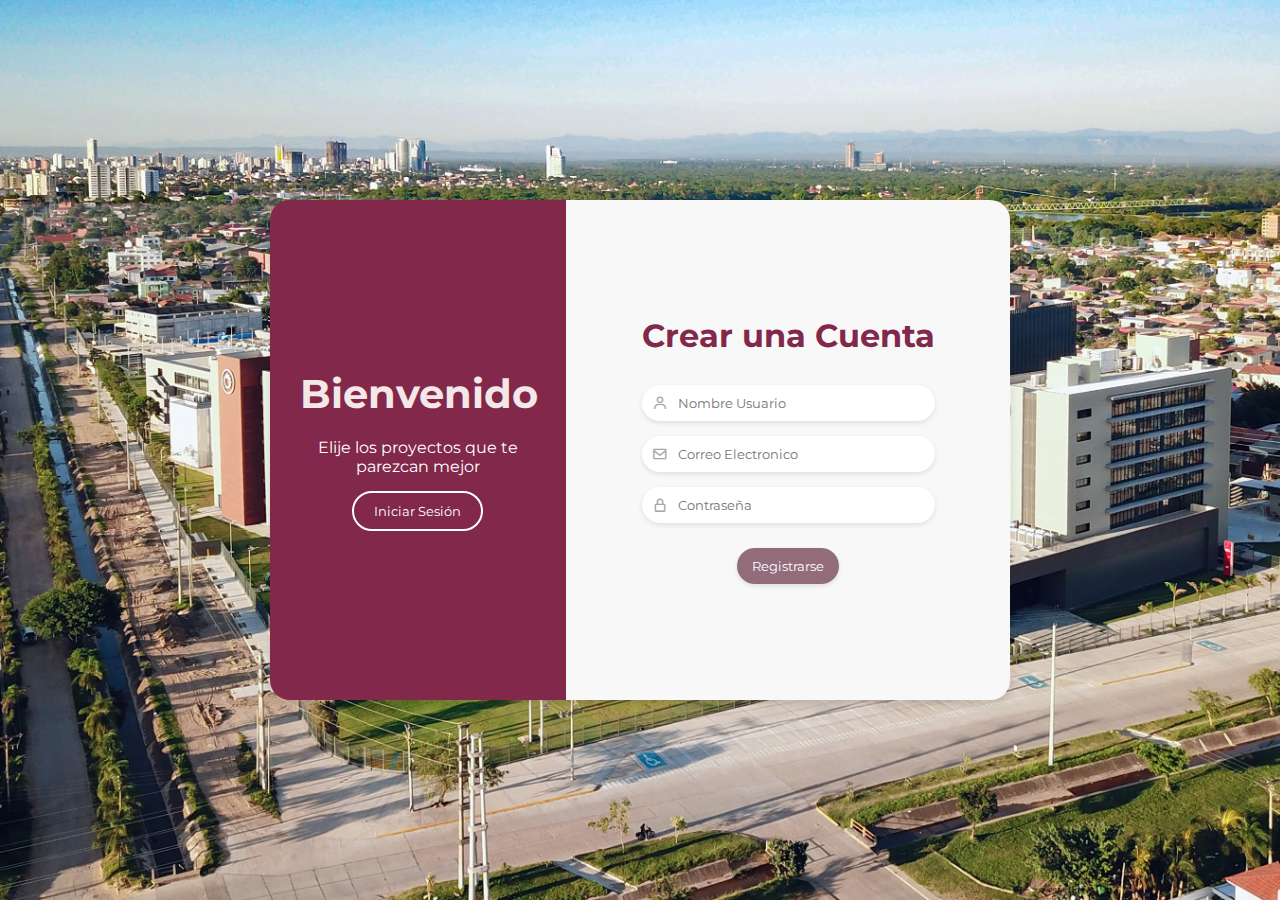
<file: index.html>
<!DOCTYPE html>
<html lang="en">
<head>
    <meta charset="UTF-8">
    <meta http-equiv="X-UA-Compatible" content="IE=edge">
    <meta name="viewport" content="width=device-width, initial-scale=1.0">
    <link rel="preconnect" href="https://fonts.googleapis.com">
    <link rel="preconnect" href="https://fonts.gstatic.com" crossorigin>
    <link href="https://fonts.googleapis.com/css2?family=Montserrat:wght@300;400;500;600;700&display=swap" rel="stylesheet">
    <link href='https://unpkg.com/boxicons@2.1.4/css/boxicons.min.css' rel='stylesheet'>
    <link rel="stylesheet" href="styles.css">
    <title>Login
    </title>
</head>
<body>
    <div class="container-form register">
        <div class="information">
            <div class="info-childs">
                <h2>Bienvenido</h2>
                <p>Elije los proyectos que te parezcan mejor</p>
                <input type="button" value="Iniciar Sesión" id="sign-in">
            </div>
        </div>
        <div class="form-information">
            <div class="form-information-childs">
                <h2>Crear una Cuenta</h2>
                    <form class="form form-register" novalidate>
                    <div>
                        <label>
                            <i class='bx bx-user' ></i>
                            <input type="text" placeholder="Nombre Usuario" name="userName" >
                        </label>
                    </div>
                    <div>
                        <label >
                            <i class='bx bx-envelope' ></i>
                            <input type="email" placeholder="Correo Electronico" name="userEmail" >
                        </label>
                    </div>
                   <div>
                        <label>
                            <i class='bx bx-lock-alt' ></i>
                            <input type="password" placeholder="Contraseña" name="userPassword">
                        </label>
                   </div>
                 
                    <input type="submit" value="Registrarse"> </a>
                    <div class="alerta-error">Todos los campos son obligatorios</div>
                    <div class="alerta-exito">Te registraste correctamente</div>
                </form>
            </div>
        </div>
    </div>
    <div class="container-form login hide">
        <div class="information">
            <div class="info-childs">
                <h2>Bienvenido nuevamente</h2>
                <p>Para unirte a nuestra comunidad por favor Inicia Sesión con tus datos</p>
         
                <input type="button" value="Registrarse" id="sign-up">
            </div>
        </div>
  
        <div class="form-information">
            <div class="form-information-childs">
                <h2>Iniciar Sesión</h2>
                <form class="form form-login"novalidate>
                    <div>
                        <label >
                            <i class='bx bx-envelope' ></i>
                            <input type="email" placeholder="Correo Electronico" name="userPassword">
                        </label>
                    </div>
                    <div>
                        <label>
                            <i class='bx bx-lock-alt' ></i>
                            <input type="password" placeholder="Contraseña" name="userPassword">
                        </label>
                    </div>
              
                    <input type="submit" value="Iniciar Sesión"></a>
                    <div class="alerta-error">Todos los campos son obligatorios</div>
                    <div class="alerta-exito">Te registraste correctamente</div>
                </form>
            </div>
        </div>
    </div>
    <script src="js/login.js"></script>
</body>
</html>
</file>
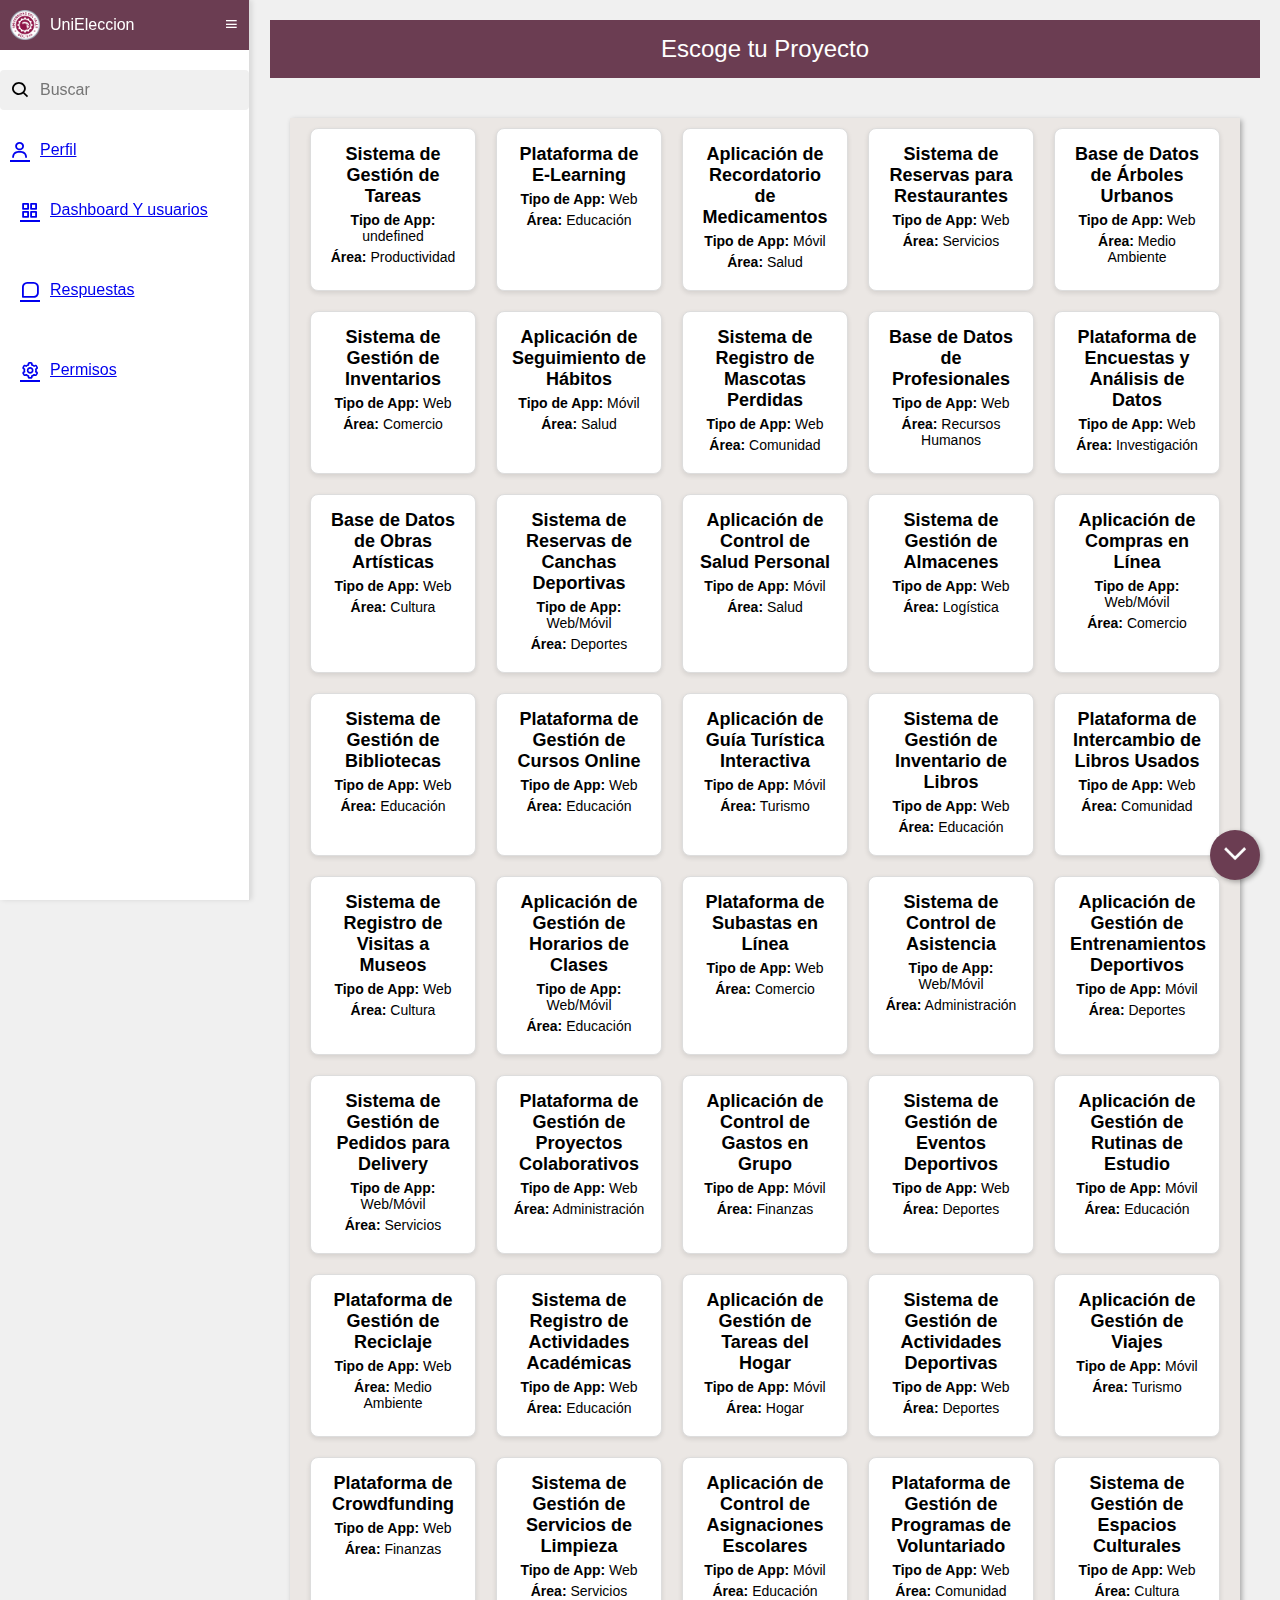
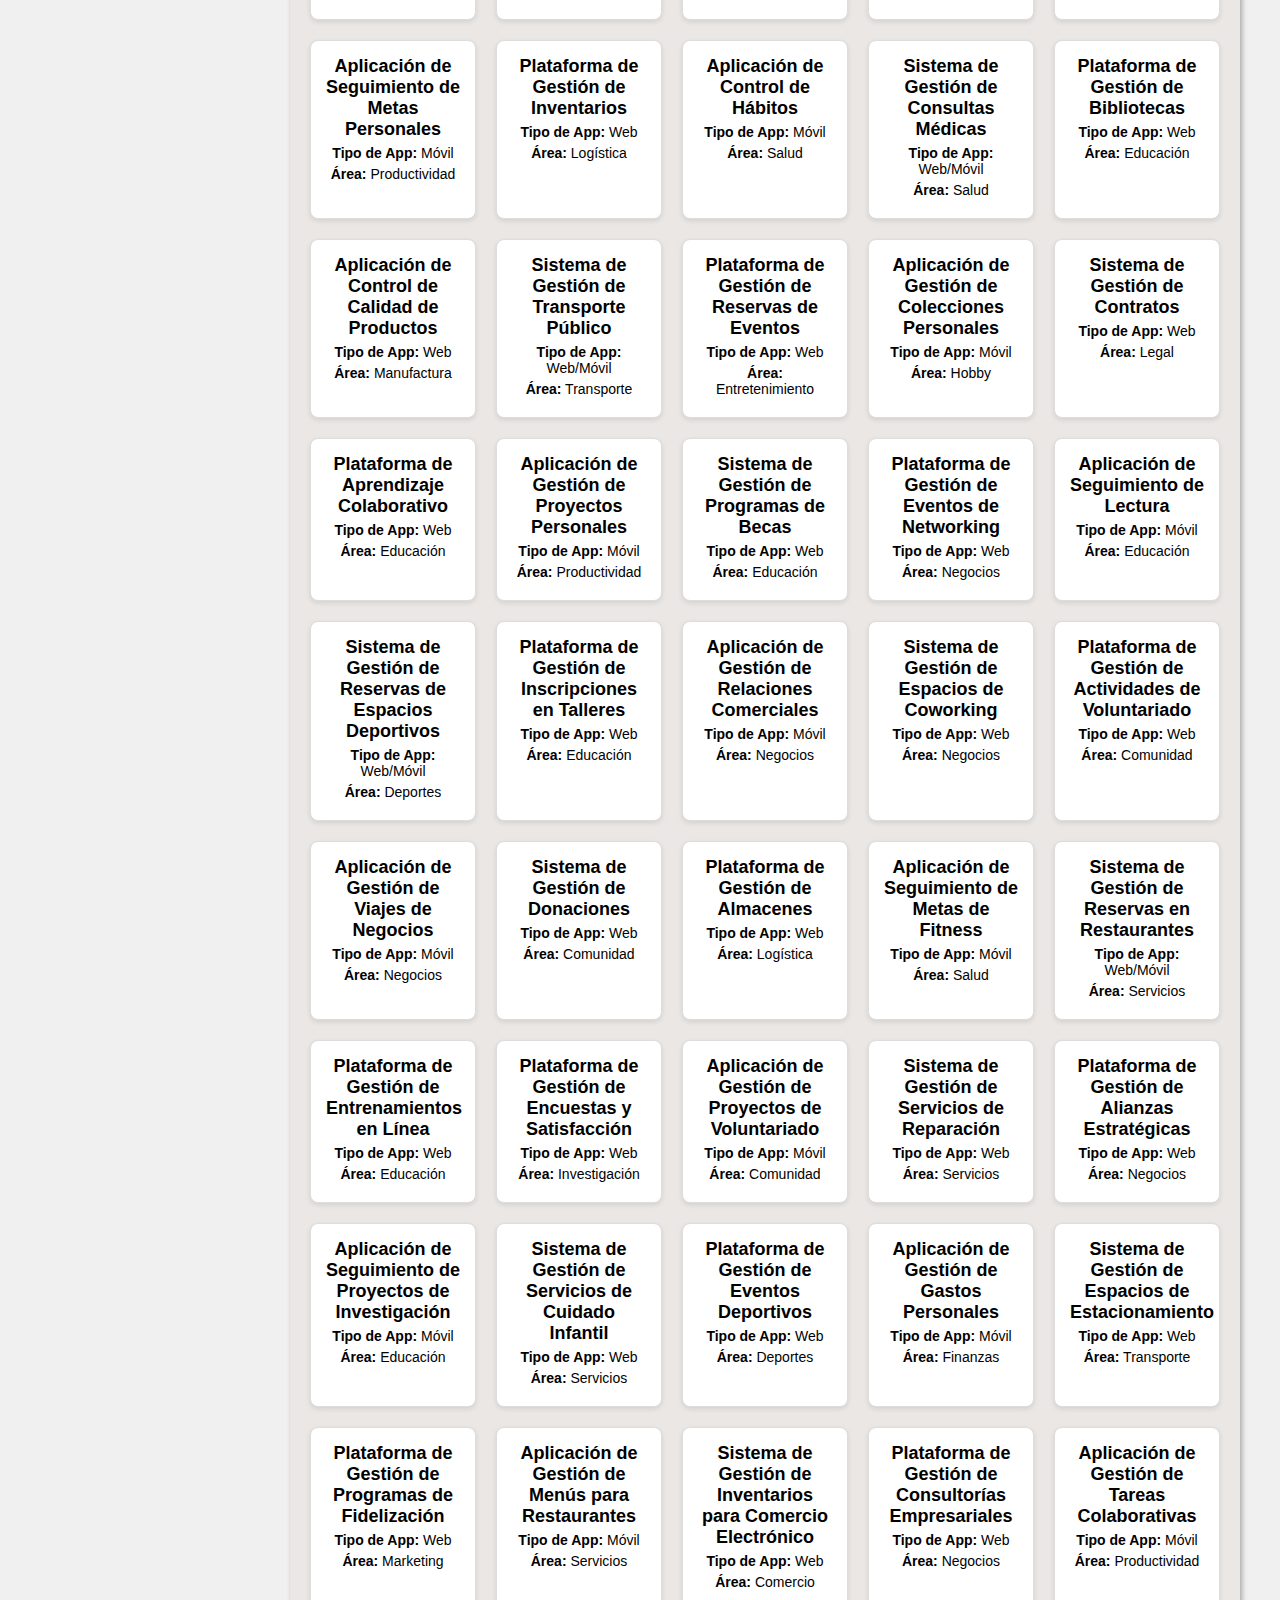
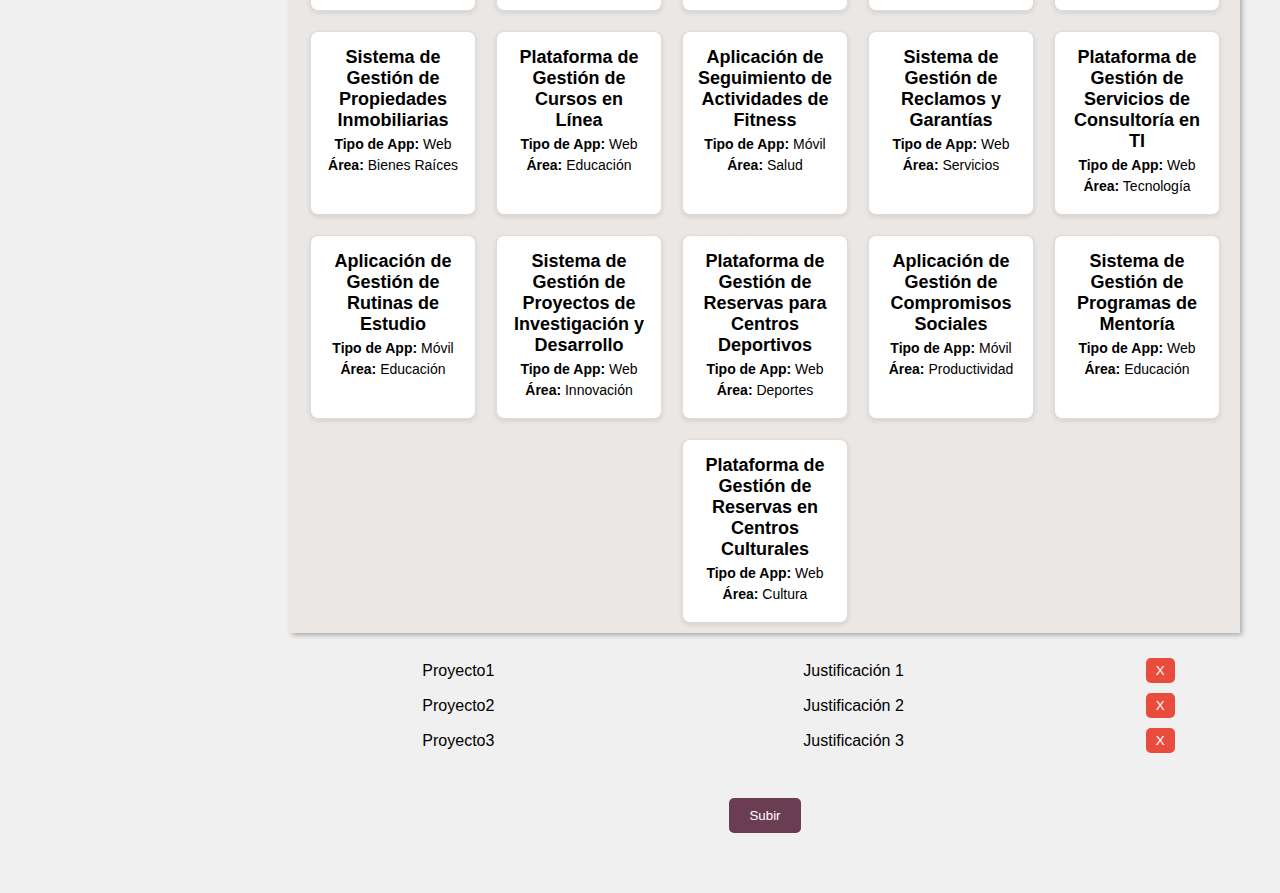
<file: project_selection.html>
<!DOCTYPE html>
<html lang="es">
<head>
    <meta charset="UTF-8">
    <meta name="viewport" content="width=device-width, initial-scale=1.0">
    <title>Escoge tu Proyecto</title>
    <!-- BOX ICONS -->
    <link href='https://unpkg.com/boxicons@2.0.9/css/boxicons.min.css' rel='stylesheet'>
    <!-- CUSTOM CSS -->
    <link rel="stylesheet" href="./css/styles_project.css">
    <link rel="stylesheet" href="./css/menu.css">
    <!-- CUSTOM JS -->
    <script src="./js/menu.js" defer></script>
</head>
<body style="display: flex;">
    <div class="menu-dashboard" style="width: 250px; background-color: #ffffff; height: 100vh; position: fixed; left: 0; top: 0; overflow-y: auto;">
        <!-- TOP MENU -->
        <div class="top-menu">
            <div class="logo">
                <img src="./img/unilogo.png" alt="">
                <span>UniEleccion</span>
            </div>
            <div class="toggle">
                <i class='bx bx-menu'></i>
            </div>
        </div>
        <!-- INPUT SEARCH -->
        <div class="input-search">
            <i class='bx bx-search'></i>
            <input type="text" class="input" placeholder="Buscar">
        </div>
        <!-- MENU -->
        <div class="menu">
            <a href="profile.html" class="enlace">
                <i class="bx bx-user"></i>
                <span>Perfil</span>
            </a>
            <a href="dashboard.html" class="enlace">
            <div class="enlace">
                <i class="bx bx-grid-alt"></i>
            
                <span>Dashboard Y usuarios</span>
            </div>
            </a>
            <a href="respuestas.html" class="enlace">
            <div class="enlace">
                <i class="bx bx-message-square"></i>
                <span>Respuestas</span> 
            </div>
            </a>
            <a href="admin_permissions.html" class="enlace">
            <div class="enlace">
                <i class="bx bx-cog"></i>
                <span>Permisos</span>
            </div>
            </a>
        </div>
    </div>

    <!-- Contenido de la Página de Selección de Proyectos -->
    <div class="main-content" style="margin-left: 250px; padding: 20px; flex-grow: 1;">
        <div class="title">
            Escoge tu Proyecto
        </div>
        <div class="container">
            <div class="large-box">
                <div class="cards-container">
                    <div class="card project-item" data-index="0">
                        <h3>Sistema de Gestión de Tareas</h3>
                        <p><strong>Tipo de App:</strong> Web</p>
                        <p><strong>Área:</strong> Productividad</p>
                    </div>
                    <div class="card project-item" data-index="1">
                        <h3>Plataforma de E-Learning</h3>
                        <p><strong>Tipo de App:</strong> Web</p>
                        <p><strong>Área:</strong> Educación</p>
                    </div>
                    <div class="card project-item" data-index="2">
                        <h3>Aplicación de Recordatorio de Medicamentos</h3>
                        <p><strong>Tipo de App:</strong> Móvil</p>
                        <p><strong>Área:</strong> Salud</p>
                    </div>
                    <div class="card project-item" data-index="3">
                        <h3>Sistema de Reservas para Restaurantes</h3>
                        <p><strong>Tipo de App:</strong> Web</p>
                        <p><strong>Área:</strong> Gastronomía</p>
                    </div>
                    <div class="card project-item" data-index="4">
                        <h3>Base de Datos de Árboles Urbanos</h3>
                        <p><strong>Tipo de App:</strong> Web</p>
                        <p><strong>Área:</strong> Medio Ambiente</p>
                    </div>
                </div>
            </div>
            <div>
                <table class="tablaJustificacion" id="tablaJustificacion">
                    <tr>
                        <td>Proyecto1</td>
                        <td>Justificación 1</td>
                        <td class="delete-column"><button class="delete-btn">X</button></td>
                    </tr>
                    <tr>
                        <td>Proyecto2</td>
                        <td>Justificación 2</td>
                        <td class="delete-column"><button class="delete-btn">X</button></td>
                    </tr>
                    <tr>
                        <td>Proyecto3</td>
                        <td>Justificación 3</td>
                        <td class="delete-column"><button class="delete-btn">X</button></td>
                    </tr>
                </table>
            </div>

            <!-- Botón Subir -->
            <div class="container">
                <button id="scrollUpButton" class="scroll-up-btn">Subir</button>
            </div>
        </div>

        <a href="#tablaJustificacion" class="floating-button"><img src="img/flechaBlanca.png" alt=""></a>
    </div>

    <!-- Modal para detalles del proyecto -->
    <div id="project-details-modal" class="modal hidden">
        <div class="modal-content">
            <h3>Detalles del Proyecto</h3>
            <table class="details-table">
                <tr>
                    <td><strong>Descripción:</strong></td>
                    <td id="project-description">Lorem ipsum dolor sit amet...</td>
                </tr>
                <tr>
                    <td><strong>Objetivos:</strong></td>
                    <td id="project-objectives">Facilitar la organización de tareas...</td>
                </tr>
                <tr>
                    <td><strong>Estado:</strong></td>
                    <td id="project-status">Propuesta</td>
                </tr>
                <tr>
                    <td><strong>Tiempo de Desarrollo:</strong></td>
                    <td id="project-duration">8 semanas</td>
                </tr>
                <tr>
                    <td><strong>Integrantes:</strong></td>
                    <td id="project-members">4</td>
                </tr>
                <tr>
                    <td><strong>Especialidades Requeridas:</strong></td>
                    <td id="project-specialties">Backend, Frontend, UI/UX</td>
                </tr>
            </table>
            <button id="select-project" class="submit-btn">Seleccionar</button>
            <button id="cancel-details" class="cancel-btn">Cancelar</button>
        </div>
    </div>

    <!-- Justification Modal -->
    <div id="justification-modal" class="modal hidden">
        <div class="modal-content">
            <h3>¿Por qué elegiste este proyecto?</h3>
            <textarea id="justification-text" rows="4"></textarea>
            <button id="submit-justification" class="submit-btn">Subir</button>
            <button id="cancel-justification" class="cancel-btn">Cancelar</button>
        </div>
    </div>

    <script src="js/project_selection.js"></script>
</body>
</html>
</file>
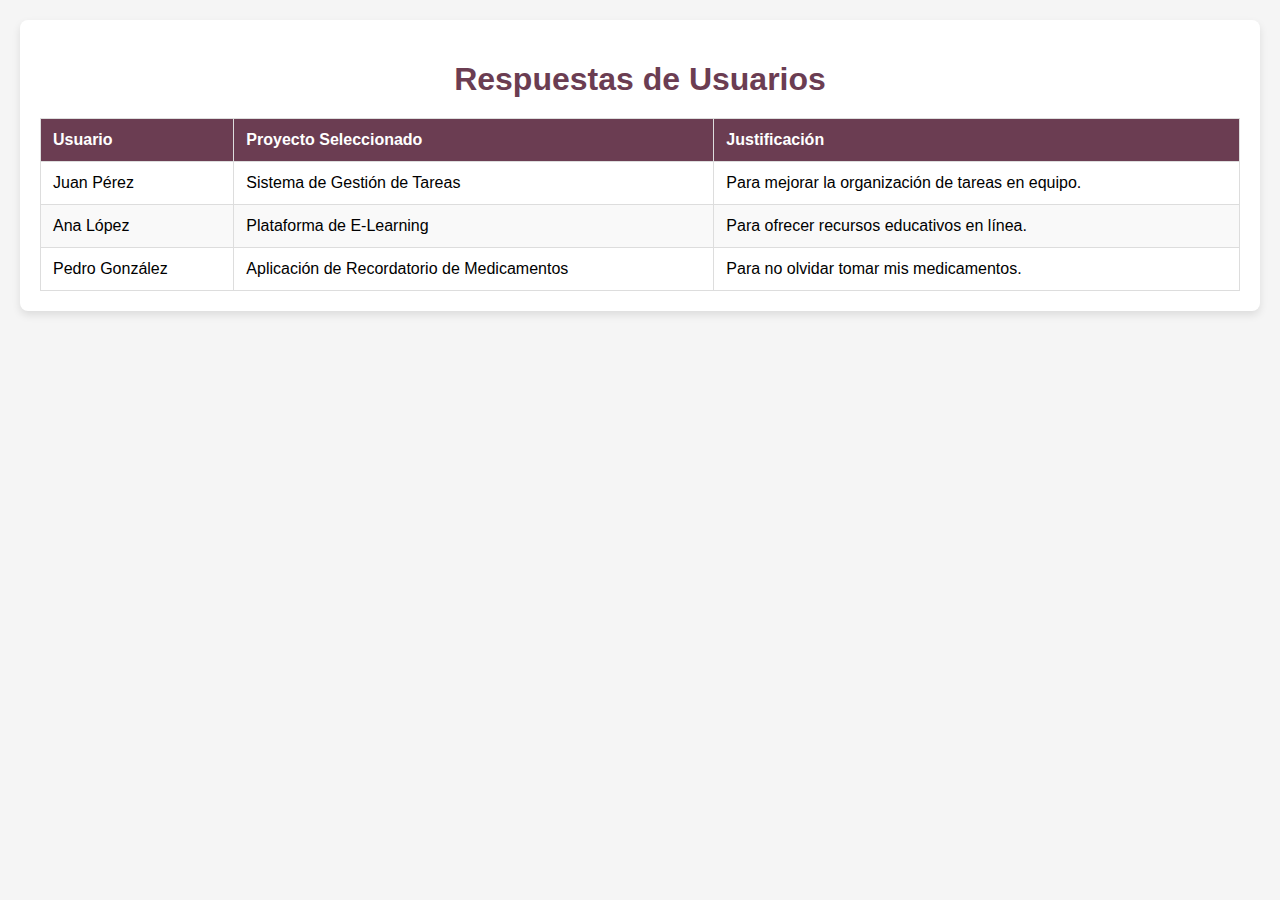
<file: respuestas.html>
<!DOCTYPE html>
<html lang="es">
<head>
    <meta charset="UTF-8">
    <meta name="viewport" content="width=device-width, initial-scale=1.0">
    <title>Respuestas de Usuarios</title>
    <!-- CUSTOM CSS -->
    <link rel="stylesheet" href="css/user_responses.css">
</head>
<body>
    <div class="container">
        <h1>Respuestas de Usuarios</h1>
        <table id="responses-table">
            <thead>
                <tr>
                    <th>Usuario</th>
                    <th>Proyecto Seleccionado</th>
                    <th>Justificación</th>
                </tr>
            </thead>
            <tbody>
                <!-- Rows will be dynamically inserted here by JavaScript -->
            </tbody>
        </table>
    </div>

    <!-- CUSTOM JS -->
    <script src="js/user_responses.js"></script>
</body>
</html>
</file>
<file: styles.css>
* {
    margin: 0;
    padding: 0;
    box-sizing: border-box;
    font-family: Arial, sans-serif;
}

body {
    display: flex;
    align-items: center;
    justify-content: center;
    height: 100vh;
    background-image: url(img/Univalle1.jpg);
    background-size: cover;
}

.container {
    display: flex;
    justify-content: center;
    align-items: center;
    width: 100%;
    max-width: 400px;
    padding: 20px;
    background-color: rgb(133, 66, 113);
    border-radius: 10px;
    box-shadow: 0 0 10px rgba(216, 92, 92, 0.1);
}

.login-box {
    width: 100%;
}

.logo {
    display: block;
    margin: 0 auto 20px;
    width: 80px;
}

h2 {
    text-align: center;
    margin-bottom: 20px;
    font-size: 24px;
    color: #fffafa;
}

.input-box {
    position: relative;
    margin-bottom: 30px;
}

.input-box input {
    width: 100%;
    padding: 10px;
    border: none;
    border-bottom: 2px solid #794646;
    outline: none;
    font-size: 16px;
    transition: border-color 0.3s;
}

.input-box label {
    position: absolute;
    top: 50%;
    left: 10px;
    transform: translateY(-50%);
    font-size: 16px;
    color: #aaa;
    pointer-events: none;
    transition: top 0.3s, font-size 0.3s, color 0.3s;
}

.input-box input:focus + label,
.input-box input:not(:placeholder-shown) + label {
    top: -10px;
    font-size: 12px;
    color: #333;
}

.options {
    display: flex;
    justify-content: space-between;
    margin-bottom: 20px;
}

.options a {
    text-decoration: none;
    color: #333;
}

.login-btn {
    width: 100%;
    padding: 10px;
    border: none;
    background-color: #7c7c7c;
    color: white;
    font-size: 16px;
    cursor: pointer;
    transition: background-color 0.3s;
}

.login-btn:hover {
    background-color: #555;
}

.social-login {
    display: flex;
    justify-content: space-between;
    margin-top: 20px;
}

.social-login button {
    width: 48%;
    padding: 10px;
    border: none;
    cursor: pointer;
    font-size: 14px;
}

.google-btn {
    background-color: #4285F4;
    color: white;
}

.facebook-btn {
    background-color: #3b5998;
    color: white;
}

.social-login button:hover {
    opacity: 0.8;
}

p {
    text-align: center;
    margin-top: 20px;
}

p a {
    color: #f3dbdb;
    text-decoration: none;
}

.form-container {
    background-color: rgb(116, 66, 66);
    border-radius: 10px;
    box-shadow: 0 0 10px rgba(182, 146, 146, 0.1);
    padding: 20px;
    width: 100%;
    max-width: 600px;
}

.projects-list {
    display: flex;
    flex-wrap: wrap;
    gap: 10px;
    margin-bottom: 20px;
}

.project-item {
    background-color: #fff;
    border: 1px solid #ddd;
    border-radius: 5px;
    padding: 10px;
    cursor: pointer;
    transition: background-color 0.3s, border-color 0.3s;
    flex: 1 1 calc(33.333% - 20px);
    box-sizing: border-box;
}

.project-item.selected {
    background-color: #d4edda;
    border-color: #c3e6cb;
}

.project-item:hover {
    background-color: #f8f9fa;
}

.submit-btn, .back-btn {
    width: 100%;
    padding: 10px;
    border: none;
    font-size: 16px;
    cursor: pointer;
    border-radius: 5px;
    transition: background-color 0.3s;
}

.submit-btn {
    background-color: #efe2e2;
    color: white;
}

.submit-btn:hover {
    background-color: #555;
}

.back-btn {
    background-color: #333;
    color: white;
}

.back-btn:hover {
    background-color: #555;
}

.modal {
    position: fixed;
    top: 0;
    left: 0;
    width: 100%;
    height: 100%;
    background: rgba(0, 0, 0, 0.5);
    display: flex;
    justify-content: center;
    align-items: center;
}

.modal-content {
    background-color: white;
    border-radius: 10px;
    padding: 20px;
    width: 90%;
    max-width: 500px;
    text-align: center;
}

.modal.hidden {
    display: none;
}

textarea {
    width: 100%;
    padding: 10px;
    border: 1px solid #ddd;
    border-radius: 5px;
    resize: none;
    margin-bottom: 10px;
}



* {
    padding: 0;
    margin: 0;
    box-sizing: border-box;
    font-family: 'Montserrat', sans-serif;
  }
  

  
  .container-form {
    display: flex;
    border-radius: 20px;
    box-shadow: 0 5px 7px rgba(0, 0, 0, .1);
    height: 500px;
    max-width: 900px;
    transition: all 1s ease;
    margin: 10px;
  }
  
  .information {
    width: 40%;
    display: flex;
    align-items: center;
    text-align: center;
    background-color: #81284B;
    border-top-left-radius: 20px;
    border-bottom-left-radius: 20px;
  }
  
  .info-childs {
    width: 100%;
    padding: 0 30px;
  }
  
  .info-childs h2 {
    font-size: 2.5rem;
    color: #f4e7e7;
  }
  
  .info-childs p {
    margin: 15px 0 ;
    color: #ffffff;
  }
  
  .info-childs input {
    background-color: transparent;
    outline: none;
    border: solid 2px #ffffff;
    border-radius: 20px;
    padding: 10px 20px;
    color: #ffffff;
    cursor: pointer;
    transition: background-color .3s ease;
  }
  
  .info-childs input:hover {
    background-color: #81284B;
    border: none;
    color: #fff;
    box-shadow: 0 2px 5px rgba(0, 0, 0, .1);
  }
  
  .form-information {
    display: flex;
    align-items: center;
    justify-content: center;
    width: 60%;
    text-align: center;
    background-color: #f8f8f8;
    border-top-right-radius: 20px;
    border-bottom-right-radius: 20px;
  }
  
  .form-information-childs {
    padding: 0 30px;
  }
  
  .form-information-childs h2 {
    color: #81284B;
    font-size: 2rem;
  }
  
  .form-information-childs p {
    color: #555;
  }
  
  .icons {
    margin: 15px 0;
  }
  
  .icons i {
    border-radius: 50%;
    padding: 15px;
    cursor: pointer;
    margin: 0 10px;
    color: #81284B;
    border: solid thin #81284B;
    transition: background-color 0.3s ease;
    box-shadow: 0 2px 5px rgba(0, 0, 0, .1);
  }
  
  .icons i:hover {
    background-color: #81284B;
    color: #fff;
  }
  
  .form {
    margin: 30px 0 0 0;
  }
  
  .form label {
    display: flex;
    align-items: center;
    margin-bottom: 15px;
    border-radius: 20px;
    padding: 0 10px;
    background-color: #fff;
    box-shadow: 0 2px 5px rgba(0, 0, 0, .1);
  }
  
  .form label input {
    width: 100%;
    padding: 10px;
    background-color: #fff;
    border: none;
    outline: none;
    border-radius: 20px;
    color: #333;
  }
  
  .form label i {
    color: #a7a7a7;
  }
  
  .form input[type="submit"] {
    background-color: #926c7b;
    color: #fff;
    border-radius: 20px;
    border: none;
    padding: 10px 15px;
    cursor: pointer;
    margin-top: 10px;
    box-shadow: 0 2px 5px rgba(0, 0, 0, .1);
  }
  
  .form input[type="submit"]:hover {
    background-color: #81284B;
  }
  
  .hide {
    position: absolute;
    transform: translateY(-300%);
  }
  
  .form div .alerta {
    width: 290px;
    text-align: left;
    border-radius: 7px;
    margin-bottom: 10px;
    font-size: .8rem;
  }
  
  .form > .alerta-error,
  .form > .alerta-exito {
    display: none;
  }
  
  .form .alertaError {
    display: block;
    background-color: #F66060;
    padding: .5rem 1rem;
    margin-top: 10px;
    font-weight: 500;
    font-size: .8rem;
  }
  
  .form .alertaExito {
    display: block;
    background-color: #0ca828;
    padding: .5rem 1rem;
    margin-top: 10px;
    font-weight: 500;
    font-size: .8rem;
  }
  
  .form .error {
    outline: solid 2px #9d2222;
  }
  
  /*RESPONSIVE FORM*/
  
  @media screen and (max-width:750px) {
    html {
      font-size: 12px;
    }
  }
  
  @media screen and (max-width:580px) {
    html {
      font-size: 15px;
    }
  
    .container-form {
      height: auto;
      flex-direction: column;
    }
  
    .information {
      width: 100%;
      padding: 20px;
      border-top-left-radius: 20px;
      border-top-right-radius: 20px;
      border-bottom-left-radius: 0px;
      border-bottom-right-radius: 0;
    }
  
    .form-information {
      width: 100%;
      padding: 20px;
      border-bottom-left-radius: 20px;
      border-top-right-radius: 0;
    }
  }
</file>
<file: css/styles_project.css>
* {
    margin: 0;
    padding: 0;
    box-sizing: border-box;
    font-family: Arial, sans-serif;
}

body {
    background-color: #f0f0f0;
    margin: 0;
    display: flex;
    flex-direction: column;
    align-items: center;
    min-height: 100vh;
}


.header {
    width: 100%;
    background-color: #FFFFFF;
    padding: 15px;
}

.title {
    background-color: #6B3D52;
    color: white;
    text-align: center;
    padding: 15px;
    font-size: 24px;
    width: 100%;
}

.container {
    width: 100%;
    max-width: 1200px;
    padding: 20px;
    text-align: center;
}

.large-box {
    width: 100%;
    background-color: #ebe7e4;
    margin: 20px auto;
    padding: 10px;
    box-shadow: 2px 2px 5px rgba(0, 0, 0, 0.3);
    overflow: hidden; /* Oculta desbordamiento lateral */
}

/* Estilo para las tarjetas (cards) */
.cards-container {
    display: flex;
    flex-wrap: wrap;
    gap: 20px;
    justify-content: center;
}

.card {
    background-color: #ffffff;
    border: 1px solid #ddd;
    border-radius: 8px;
    padding: 15px;
    width: calc(20% - 20px); /* Cada tarjeta ocupa el 20% del ancho con un margen */
    box-shadow: 0 2px 5px rgba(0, 0, 0, 0.1);
    transition: transform 0.3s ease;
}

.card:hover {
    transform: translateY(-5px);
}

.card h3 {
    margin-top: 0;
    font-size: 18px;
}

.card p {
    margin: 5px 0;
    font-size: 14px;
}

.tablaJustificacion {
    width: 100%;
    border-collapse: collapse;
    margin-top: 20px;
}

.tablaJustificacion td {
    border: none;
    padding: 5px;
}

.tablaJustificacion .input-column input {
    width: 100%;
    box-sizing: border-box;
    padding: 5px;
    background-color: #d3d3d3;
    border: 1px solid #ccc;
}

.delete-column {
    text-align: center;
}

.delete-btn {
    padding: 5px 10px;
    background-color: #e74c3c;
    color: white;
    border: none;
    border-radius: 5px;
    cursor: pointer;
    transition: background-color 0.3s ease;
}

.delete-btn:hover {
    background-color: #c0392b;
}

.floating-button {
    position: fixed;
    bottom: 20px;
    right: 20px;
    background-color: #6B3D52;
    color: white;
    padding: 10px;
    border-radius: 50%;
    text-align: center;
    text-decoration: none;
    width: 50px;
    height: 50px;
    box-shadow: 2px 2px 5px rgba(0, 0, 0, 0.3);
    transition: background-color 0.3s ease, transform 0.3s ease;
}

.floating-button img {
    width: 100%;
    height: auto;
    border-radius: 10%;
}

.floating-button:hover {
    background-color: #4B2D3E;
    transform: scale(1.1);
}

/* Estilos para el modal */
.modal {
    position: fixed;
    top: 0;
    left: 0;
    width: 100%;
    height: 100%;
    background: rgba(0, 0, 0, 0.5);
    display: flex;
    justify-content: center;
    align-items: center;
}

.modal-content {
    background-color: white;
    border-radius: 10px;
    padding: 20px;
    width: 90%;
    max-width: 500px;
    text-align: center;
}

.modal.hidden {
    display: none;
}

textarea {
    width: 100%;
    padding: 10px;
    border: 1px solid #ddd;
    border-radius: 5px;
    resize: none;
    margin-bottom: 10px;
}

.submit-btn {
    width: 100%;
    padding: 10px;
    border: none;
    font-size: 16px;
    cursor: pointer;
    border-radius: 5px;
    background-color: #efe2e2;
    color: white;
    transition: background-color 0.3s;
}

.submit-btn:hover {
    background-color: #555;
}

/* Botón Subir */
.scroll-up-btn {
    margin-top: 20px;
    padding: 10px 20px;
    background-color: #6B3D52;
    color: white;
    border: none;
    border-radius: 5px;
    cursor: pointer;
    transition: background-color 0.3s ease;
}

.scroll-up-btn:hover {
    background-color: #4B2D3E;
}

/* Media Queries para Responsividad */
@media (max-width: 768px) {
    .title {
        font-size: 20px;
        padding: 10px;
    }

    .card {
        width: calc(50% - 20px); /* Ajustar el ancho de las tarjetas para pantallas más pequeñas */
    }

    .floating-button {
        width: 40px;
        height: 40px;
        padding: 5px;
    }
}

@media (max-width: 480px) {
    .title {
        font-size: 18px;
        padding: 8px;
    }

    .card {
        width: calc(100% - 20px); /* Tarjetas en una columna para pantallas muy pequeñas */
    }

    .floating-button {
        width: 30px;
        height: 30px;
        padding: 4px;
    }

    .modal-content {
        padding: 10px;
    }
}

.modal {
    position: fixed;
    top: 0;
    left: 0;
    width: 100%;
    height: 100%;
    background: rgba(0, 0, 0, 0.5);
    display: flex;
    justify-content: center;
    align-items: center;
}

.modal-content {
    background-color: white;
    border-radius: 10px;
    padding: 20px;
    width: 90%;
    max-width: 500px;
    text-align: center;
}

.modal.hidden {
    display: none;
}

textarea {
    width: 100%;
    padding: 10px;
    border: 1px solid #ddd;
    border-radius: 5px;
    resize: none;
    margin-bottom: 10px;
}

/* Tabla de detalles del proyecto en el modal */
.details-table {
    width: 100%;
    border-collapse: collapse;
    margin-bottom: 20px;
}

.details-table td {
    padding: 10px;
    text-align: left;
}

.details-table tr:nth-child(even) td {
    background-color: #f2f2f2;
}

.details-table tr:nth-child(odd) td {
    background-color: #e9e9e9;
}

.submit-btn {
    width: 100%;
    padding: 10px;
    border: none;
    font-size: 16px;
    cursor: pointer;
    border-radius: 5px;
    background-color: #6B3D52;
    color: white;
    transition: background-color 0.3s;
}

.submit-btn:hover {
    background-color: #4B2D3E;
}

.cancel-btn {
    width: 100%;
    padding: 10px;
    margin-top: 10px;
    border: none;
    font-size: 16px;
    cursor: pointer;
    border-radius: 5px;
    background-color: #d9534f;
    color: white;
    transition: background-color 0.3s;
}

.cancel-btn:hover {
    background-color: #c9302c;
}

/* Resto de estilos para los modales */
.modal {
    position: fixed;
    top: 0;
    left: 0;
    width: 100%;
    height: 100%;
    background: rgba(0, 0, 0, 0.5);
    display: flex;
    justify-content: center;
    align-items: center;
}

.modal-content {
    background-color: white;
    border-radius: 10px;
    padding: 20px;
    width: 90%;
    max-width: 500px;
    text-align: center;
}

.modal.hidden {
    display: none;
}

textarea {
    width: 100%;
    padding: 10px;
    border: 1px solid #ddd;
    border-radius: 5px;
    resize: none;
    margin-bottom: 10px;
}

.submit-btn {
    width: 100%;
    padding: 10px;
    border: none;
    font-size: 16px;
    cursor: pointer;
    border-radius: 5px;
    background-color: #6B3D52;
    color: white;
    transition: background-color 0.3s;
}

.submit-btn:hover {
    background-color: #4B2D3E;
}

/* Tabla de detalles del proyecto en el modal */
.details-table {
    width: 100%;
    border-collapse: collapse;
    margin-bottom: 20px;
}

.details-table td {
    padding: 10px;
    text-align: left;
}

.details-table tr:nth-child(even) td {
    background-color: #f2f2f2;
}

.details-table tr:nth-child(odd) td {
    background-color: #e9e9e9;
}

.card.selected {
    background-color: #d4edda;
    border-color: #c3e6cb;
    color: #155724; 
}
</file>
<file: css/menu.css>
/* menu.css */

/* Estilos para el menú específico */

.menu-dashboard {
    width: 200px; /* Tamaño del menú */
    background-color: #ffffff;
    height: 100vh;
    position: fixed;
    left: 0;
    top: 0;
    overflow-y: auto;
    border-right: 1px solid #ddd; /* Borde derecho para separación */
    box-shadow: 2px 0 5px rgba(0,0,0,0.1); /* Sombra para separación */
}

.menu-dashboard .top-menu {
    display: flex;
    align-items: center;
    justify-content: space-between;
    padding: 10px;
    background-color: #6B3D52; /* Color de fondo del top menu */
    color: #ffffff; /* Color del texto */
}

.menu-dashboard .logo {
    display: flex;
    align-items: center;
}

.menu-dashboard .logo img {
    width: 30px; /* Tamaño del logo */
}

.menu-dashboard .logo span {
    font-size: 16px;
    margin-left: 10px;
}

.menu-dashboard .toggle {
    cursor: pointer;
}

.menu-dashboard .input-search {
    width: 100%;
    margin: 20px 0;
    background-color: #f0f0f0; /* Color de fondo para el input */
    padding: 10px;
    border-radius: 4px;
    display: flex;
    align-items: center;
}

.menu-dashboard .input-search i {
    font-size: 20px;
    margin-right: 10px;
}

.menu-dashboard .input-search .input {
    border: none;
    outline: none;
    background-color: transparent;
    width: 100%;
    height: 20px;
    color: #333;
    font-size: 16px;
}

/* Estilo de los enlaces del menú */
.menu-dashboard .menu .enlace {
    width: 100%;
    padding: 10px;
    border-radius: 4px;
    display: flex;
    align-items: center;
    margin-bottom: 10px;
    cursor: pointer;
    font-size: 16px;
    transition: background-color 0.3s ease;
}

.menu-dashboard .menu .enlace:hover {
    background-color: #e0e0e0;
}

.menu-dashboard .menu .enlace i {
    margin-right: 10px;
    font-size: 20px;
}
</file>
<file: css/user_responses.css>
body {
    font-family: Arial, sans-serif;
    background-color: #f5f5f5;
    margin: 0;
    padding: 20px;
}

.container {
    max-width: 1200px;
    margin: 0 auto;
    background-color: #ffffff;
    border-radius: 8px;
    padding: 20px;
    box-shadow: 0 4px 8px rgba(0, 0, 0, 0.1);
}

h1 {
    text-align: center;
    color: #6B3D52;
    margin-bottom: 20px;
}

table {
    width: 100%;
    border-collapse: collapse;
    margin-top: 20px;
}

table, th, td {
    border: 1px solid #ddd;
}

th, td {
    padding: 12px;
    text-align: left;
}

th {
    background-color: #6B3D52;
    color: #ffffff;
}

tbody tr:nth-child(even) {
    background-color: #f9f9f9;
}

tbody tr:hover {
    background-color: #e0e0e0;
}
</file>
